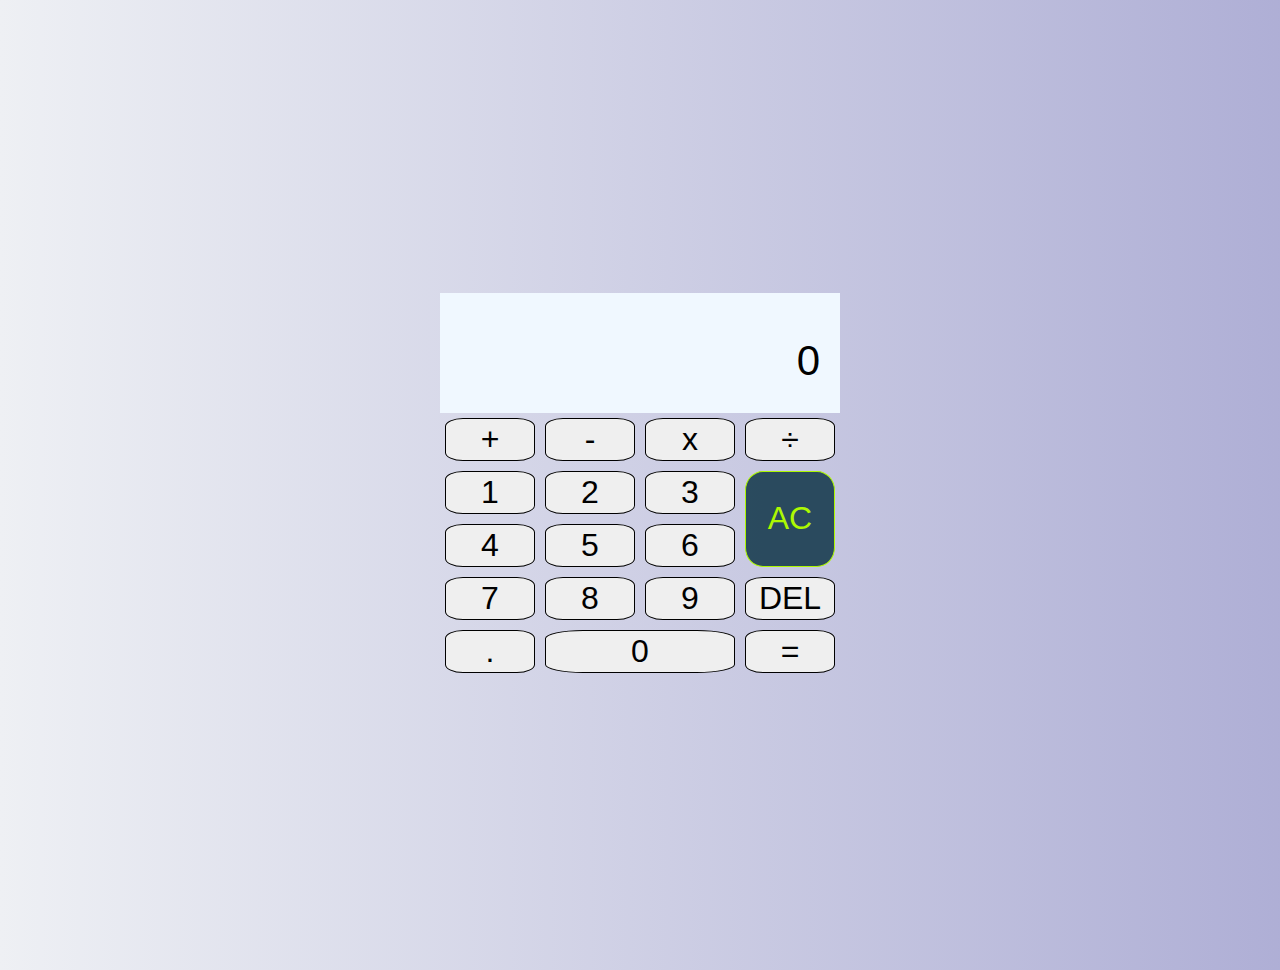
<file: index.html>
<!DOCTYPE html>
<html lang="en">

<head>
    <meta charset="UTF-8">
    <meta http-equiv="X-UA-Compatible" content="IE=edge">
    <meta name="viewport" content="width=device-width, initial-scale=1.0">
    <link href="style.css" rel="stylesheet">
    <script src="script.js" defer></script>
    <title>Calculator</title>
</head>


<div class="calculator-grid">
    <div class="output">
        <div data-previous-operand class="previous-operand"> </div>
        <div data-current-operand class="current-operand">0</div>
    </div>
    <button data-operator> + </button>
    <button data-operator>-</button>
    <button data-operator>x</button>
    <button data-operator>÷</button>

    <button data-number>1</button>
    <button data-number>2</button>
    <button data-number>3</button>
    <button data-all-clear class="span-two">AC</button>
    <button data-number>4</button>
    <button data-number>5</button>
    <button data-number>6</button>
    <button data-number>7</button>
    <button data-number>8 </button>
    <button data-number>9</button>
    <button data-delete>DEL</button>
    <button data-number>.</button>

    <button data-number style="grid-column:span 2;">0</button>
    <button data-equal>=</button>
</div>

<body>
</body>

</html>
</file>
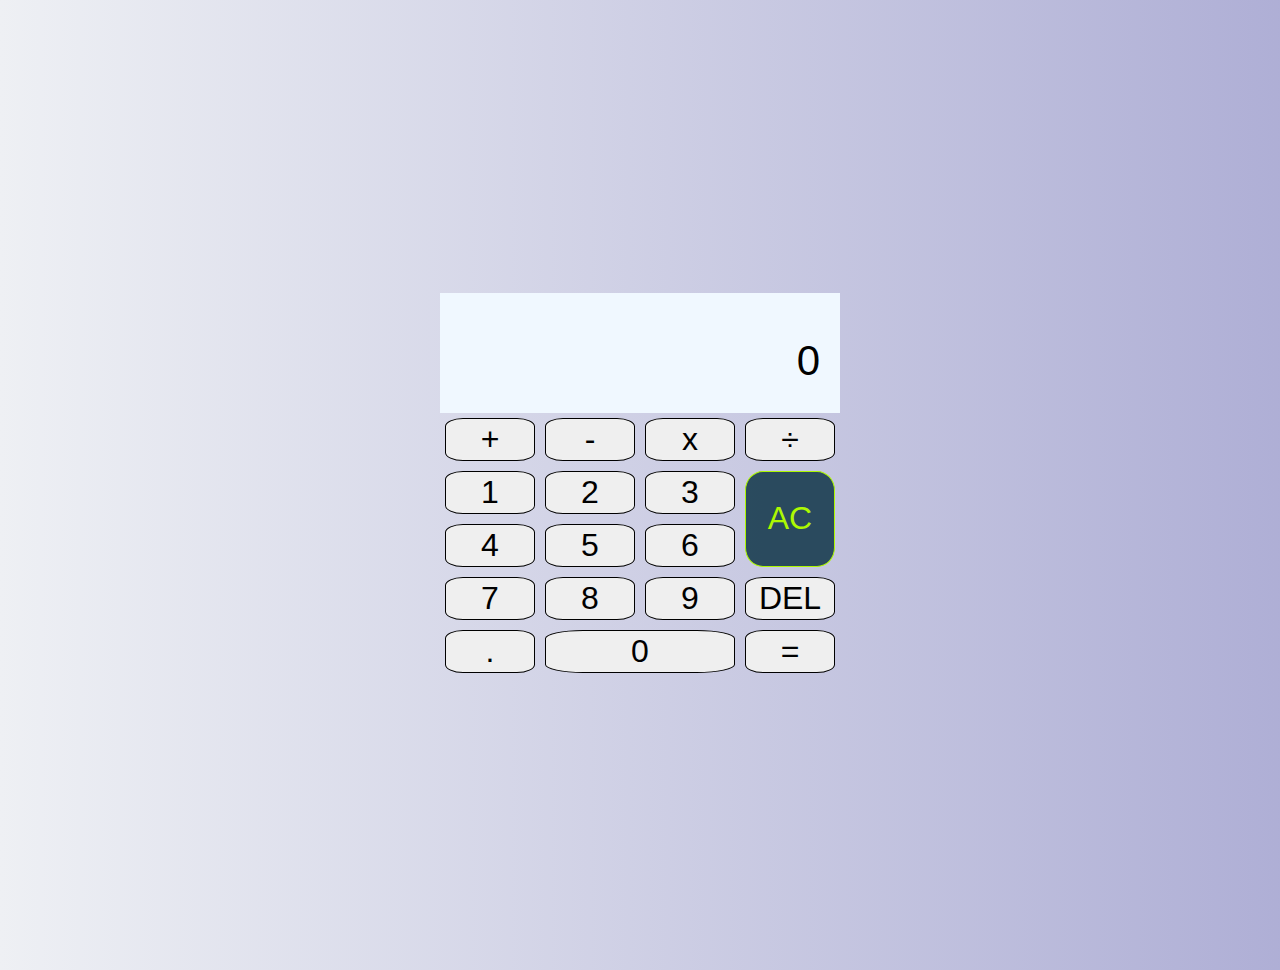
<file: calc-html/calc_page.html>
<!DOCTYPE html>
<html lang="en">

<head>
    <meta charset="UTF-8">
    <meta http-equiv="X-UA-Compatible" content="IE=edge">
    <meta name="viewport" content="width=device-width, initial-scale=1.0">
    <link href="../calc-css/style.css" rel="stylesheet">
    <script src="../calc-javascript/calc_script.js" defer></script>
    <title>Calculator</title>
</head>


<div class="calculator-grid">
    <div class="output">
        <div data-previous-operand class="previous-operand"> </div>
        <div data-current-operand class="current-operand">0</div>
    </div>
    <button data-operator> + </button>
    <button data-operator>-</button>
    <button data-operator>x</button>
    <button data-operator>÷</button>

    <button data-number>1</button>
    <button data-number>2</button>
    <button data-number>3</button>
    <button data-all-clear class="span-two">AC</button>
    <button data-number>4</button>
    <button data-number>5</button>
    <button data-number>6</button>
    <button data-number>7</button>
    <button data-number>8 </button>
    <button data-number>9</button>
    <button data-delete>DEL</button>
    <button data-number>.</button>

    <button data-number style="grid-column:span 2;">0</button>
    <button data-equal>=</button>
</div>

<body>
</body>

</html>
</file>
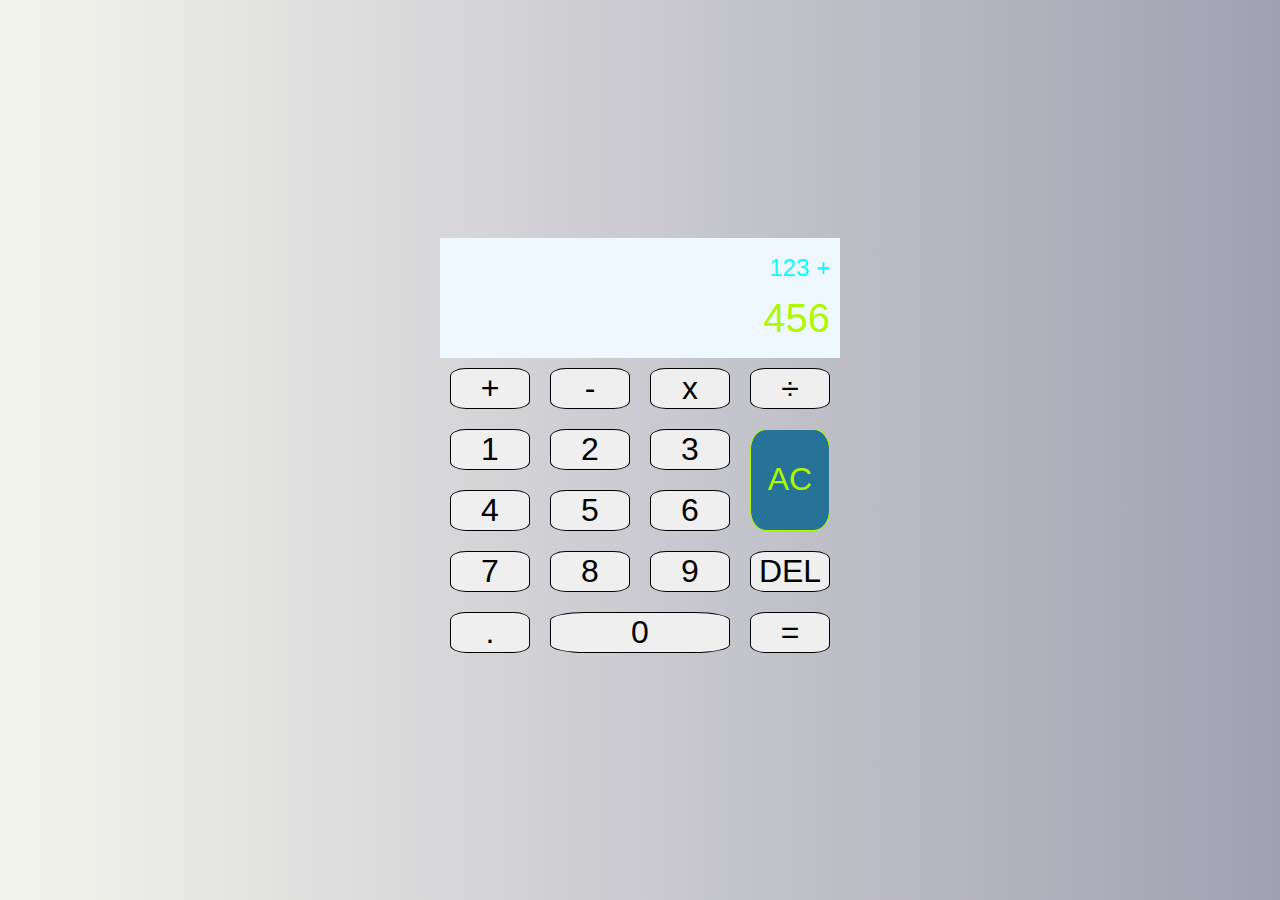
<file: html/calc_page.html>
<!DOCTYPE html>
<html lang="en">

<head>
    <meta charset="UTF-8">
    <meta http-equiv="X-UA-Compatible" content="IE=edge">
    <meta name="viewport" content="width=device-width, initial-scale=1.0">
    <link href="../css/style.css" rel="stylesheet">
    <script src="../javascript/calc_script.js" defer></script>
    <title>Calculator</title>
</head>


<div class="calculator-grid">
    <div class="output">
        <div data-previous-operand class="previous-operand">123 + </div>
        <div data-currant-operand class="currant-operand">456</div>
    </div>
    <button data-operator> + </button>
    <button data-operator>-</button>
    <button data-operator>x</button>
    <button data-operator>÷</button>

    <button data-number>1</button>
    <button data-number>2</button>
    <button data-number>3</button>
    <button data-all-clear class="span-two">AC</button>
    <button data-number>4</button>
    <button data-number>5</button>
    <button data-number>6</button>
    <button data-number>7</button>
    <button data-number>8 </button>
    <button data-number>9</button>
    <button data-delete>DEL</button>
    <button data-number>.</button>

    <button data-number style="grid-column:span 2 ;">0</button>
    <button data-equal>=</button>
</div>

<body>
</body>

</html>
</file>
<file: style.css>
*, *::before, *::after{

   box-sizing: border-box;
   font-family: Gotham Rounded, sans-serif;
  font-weight: normal;
}
body{
    margin: 10px;
    padding: 5px;
    background: linear-gradient(to right, rgb(238, 240, 244), rgba(162, 162, 207, 0.862));
}
.calculator-grid {
   display: grid;
   margin: 20px;
   align-content: center;
   justify-content: center;
   min-height: 100vh;
   grid-template-columns: repeat(4, 100px);
   grid-template-rows: minmax(120px, auto);

}
.calculator-grid >button{
    cursor: pointer;
    font-size: 2rem;
    border: 1px, solid;
    outline: none;
    background-color: D9D9D9;
   border-radius: 20%;
   margin:5px;
   padding:2px
}
.calculator-grid > button:hover {
    background-color: #a9a9a9;
   
  }
  .span-two {
    grid-column: span 1;
    grid-row: span 2;
    color: #adf802;
    background-color: rgba(2, 42, 61, 0.8);
  }
  .output{
    grid-column: 1/ -1;
    background-color:aliceblue;
    display: flex;
    align-items:flex-end;
    justify-content:space-around;
    flex-direction:column;
    padding: 20px;
    word-wrap:break-word;
   word-break: break-all;
   font-size: 42px;
   font-weight:bold;
  }

  .output .previous-operand{
    color: rgb(9, 4, 18);
    font-size: 1.5rem;
  }
  .output .currant-operand{
    color: #adf802;
    font-size: 2.5rem;
  }
</file>
<file: calc-css/style.css>
*, *::before, *::after{

   box-sizing: border-box;
   font-family: Gotham Rounded, sans-serif;
  font-weight: normal;
}
body{
    margin: 10px;
    padding: 5px;
    background: linear-gradient(to right, rgb(238, 240, 244), rgba(162, 162, 207, 0.862));
}
.calculator-grid {
   display: grid;
   margin: 20px;
   align-content: center;
   justify-content: center;
   min-height: 100vh;
   grid-template-columns: repeat(4, 100px);
   grid-template-rows: minmax(120px, auto);

}
.calculator-grid >button{
    cursor: pointer;
    font-size: 2rem;
    border: 1px, solid;
    outline: none;
    background-color: D9D9D9;
   border-radius: 20%;
   margin:5px;
   padding:2px
}
.calculator-grid > button:hover {
    background-color: #a9a9a9;
   
  }
  .span-two {
    grid-column: span 1;
    grid-row: span 2;
    color: #adf802;
    background-color: rgba(2, 42, 61, 0.8);
  }
  .output{
    grid-column: 1/ -1;
    background-color:aliceblue;
    display: flex;
    align-items:flex-end;
    justify-content:space-around;
    flex-direction:column;
    padding: 20px;
    word-wrap:break-word;
   word-break: break-all;
   font-size: 42px;
   font-weight:bold;
  }

  .output .previous-operand{
    color: rgb(9, 4, 18);
    font-size: 1.5rem;
  }
  .output .currant-operand{
    color: #adf802;
    font-size: 2.5rem;
  }
</file>
<file: css/style.css>
*, *::before, *::after{

   box-sizing: border-box;
   font-family: Gotham Rounded, sans-serif;
  font-weight: normal;
}
body{
    margin: 0;
    padding: 0;
    background: linear-gradient(to right, rgb(244, 244, 238), rgba(5, 4, 50, 0.376));
}
.calculator-grid {
   display: grid;
   align-content: center;
   justify-content: center;
   min-height: 100vh;
   grid-template-columns: repeat(4, 100px);
   grid-template-rows: minmax(120px, auto);

}
.calculator-grid >button{
    cursor: pointer;
    font-size: 2rem;
    border: 1px, solid;
    outline: none;
    background-color: D9D9D9;
   border-radius: 20%;
   margin:10px
}
.calculator-grid > button:hover {
    background-color: #a9a9a9;
   
  }
  .span-two {
    grid-column: span 1;
    grid-row: span 2;
    color: #adf802;
    background-color: rgba(0, 95, 139, 0.8);
  }
  .output{
    grid-column: 1/ -1;
    background-color:aliceblue;
    display: flex;
    align-items:flex-end;
    justify-content:space-around;
    flex-direction:column;
    padding: 10px;
    word-wrap:break-word;
   word-break: break-all;
  }

  .output .previous-operand{
    color: aqua;
    font-size: 1.5rem;
  }
  .output .currant-operand{
    color: #adf802;
    font-size: 2.5rem;
  }
</file>
